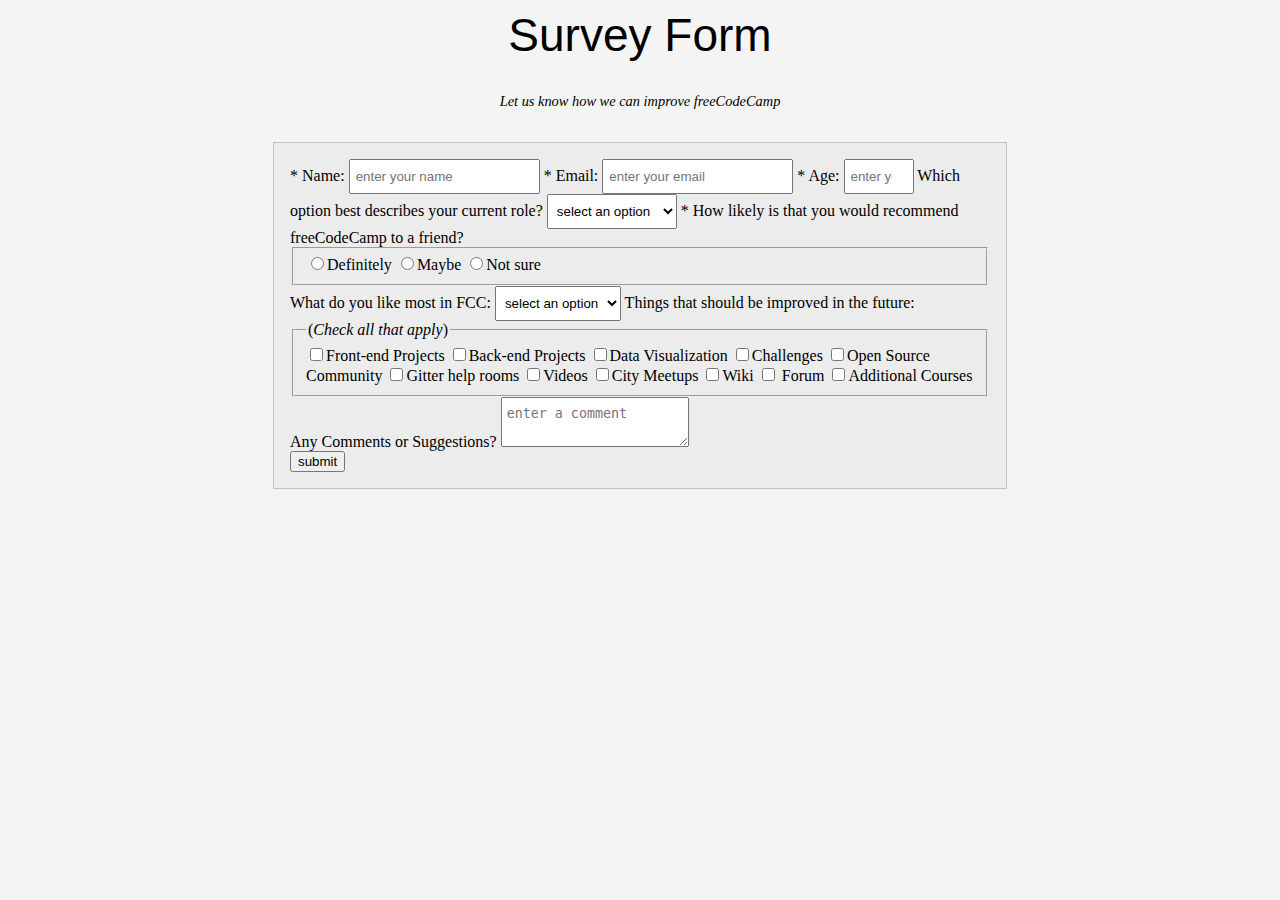
<file: form.html>
<link rel="stylesheet" href="formstyle.css">

<!-- 
Hello Camper!
For now, the test suite only works in Chrome! Please read the README below in the JS Editor before beginning. Feel free to delete this message once you have read it. Good luck and Happy Coding! 
- The freeCodeCamp Team 
-->
<head>
  <title>build a survey form - freecodecamp</title>
</head>

<body>
  <header>
    <section class="title-text">
      <h1 id="title">Survey Form</h1>
      <p id="description" class="title-text"><em style="font-size: 90%;">Let us know how we can improve freeCodeCamp</em></p>
    </section>
  </header>
  
  <main>
    <form id="survey-form">
      <section id="survey-fields">
        <!-- identification fields -->
        <label for="name" id="name-label">* Name:</label>
        <input id="name" type="text" placeholder="enter your name" required>
        <label for="Email" id="email-label">* Email:</label>
        <input id="email" type="email" placeholder="enter your email" required>
        <label for="number" id="number-label">* Age:</label>
        <input id="number" type="number" placeholder="enter your age" min=1 max=125 required>
      
        <!-- Which option best describes your current role -->
        <label for="dropdown">Which option best describes your current role?</label>
        <select id="dropdown" form="survey-form">
          <option value="" disabled selected>select an option</option>
          <option value="student">Student</option>
          <option value="full-time-job">Full time job</option>
          <option value="full-time-learner">Full time learner</option>
          <option value="prefer-not">Prefer not to say</option>
          <option value="other">Other</option>
        </select>
      
        <!-- How likely is that you would recommend freeCodeCamp to a friend -->
        <label for="recommendation">* How likely is that you would recommend freeCodeCamp to a friend?</label>
        <fieldset id="recommendation">
          <label for="r_definitely"><input type="radio" name="recommend" id="r_definitely" value="definitely" required>Definitely</label>
          <label for="r_maybe"><input type="radio" name="recommend" id="r_maybe" value="maybe" required>Maybe</label>
          <label for="r_not_sure"><input type="radio" name="recommend" id="r_not_sure" value="notsure" required>Not sure</label>
        </fieldset>
        
        <!-- What do you like most in FCC -->
        <label for="likethemost">What do you like most in FCC:</label>
        <select id="likethemost">
          <option value="" disabled selected>select an option</option>
          <option value="challenges">Challenges</option>
          <option value="projects">Projects</option>
          <option value="community">Community</option>
          <option value="open-source">Open Source</option>
        </select>
      
        <!-- Things that should be improved in the future -->
        <label for="improvements">Things that should be improved in the future:</label>
        <fieldset id="improvements">
          <legend>(<em>Check all that apply</em>)</legend>
          <label for="c-fep"><input type="checkbox" name="improve-checks" id="c-fep" value="fep">Front-end Projects</label>
          <label for="c-bep"><input type="checkbox" name="improve-checks" id="c-bep" value="bep">Back-end Projects</label>
          <label for="c-datav"><input type="checkbox" name="improve-checks" id="c-datav" value="datav">Data Visualization</label>
          <label for="c-chlgs"><input type="checkbox" name="improve-checks" id="c-chlgs" value="chlgs">Challenges</label>
          <label for="c-osc"><input type="checkbox" name="improve-checks" id="c-osc" value="osc">Open Source Community</label>
          <label for="c-ghr"><input type="checkbox" name="improve-checks" id="c-ghr" value="ghr">Gitter help rooms</label>
          <label for="c-vid"><input type="checkbox" name="improve-checks" id="c-vid" value="vid">Videos</label>
          <label for="c-meet"><input type="checkbox" name="improve-checks" id="c-meet" value="meet">City Meetups</label>
          <label for="c-wiki"><input type="checkbox" name="improve-checks" id="c-wiki" value="wiki">Wiki</label>
          <label for="c-forum"><input type="checkbox" name="improve-checks" id="c-forum" value="forum">
Forum</label>
          <label for="c-addcours"><input type="checkbox" name="improve-checks" id="c-addcours" value="addcours">Additional Courses</label>
        </fieldset>
       
        <!-- Any Comments or Suggestions -->
        <label for="comments">Any Comments or Suggestions?</label>
        <textarea style="height:50px;resize:vertical;" id="comments" placeholder="enter a comment"></textarea>
      </section>

      <!-- submit -->
      <button id="submit">submit</button>
    </form>
  </main>
 
</body>
</file>
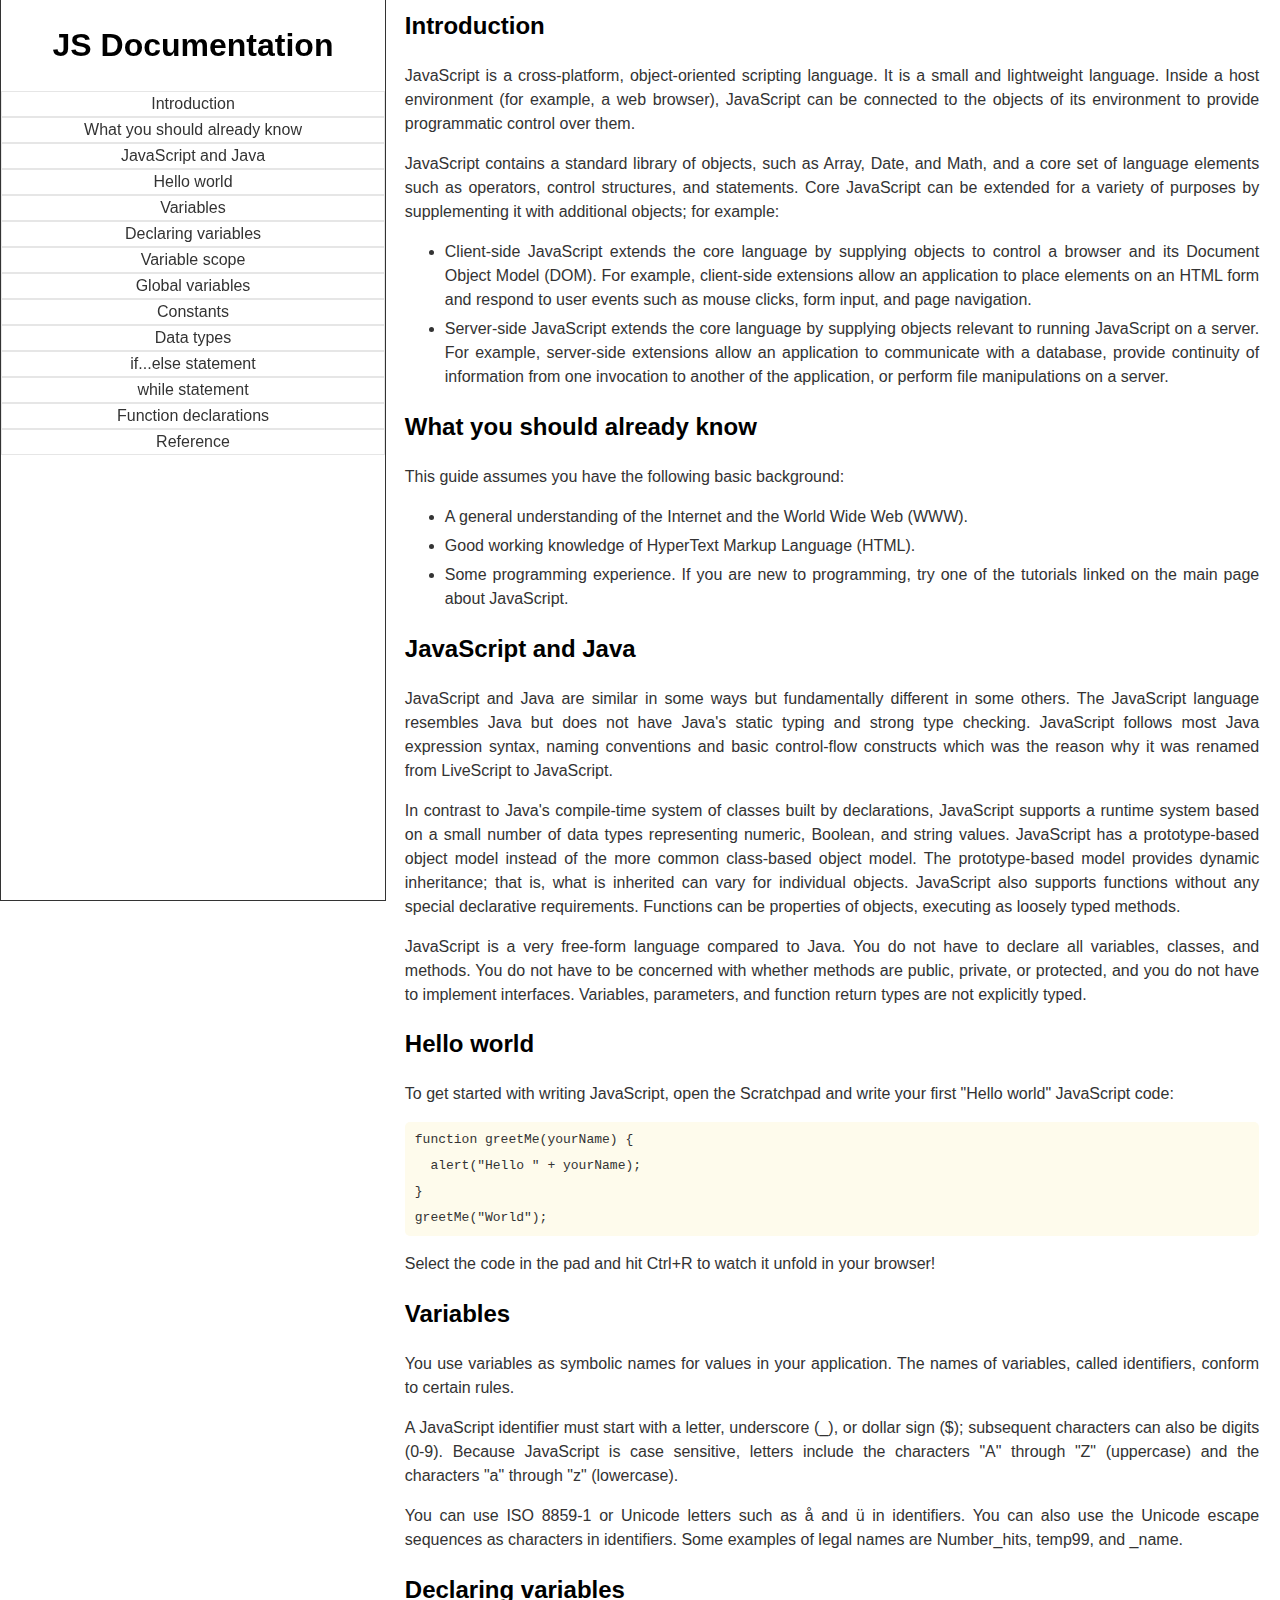
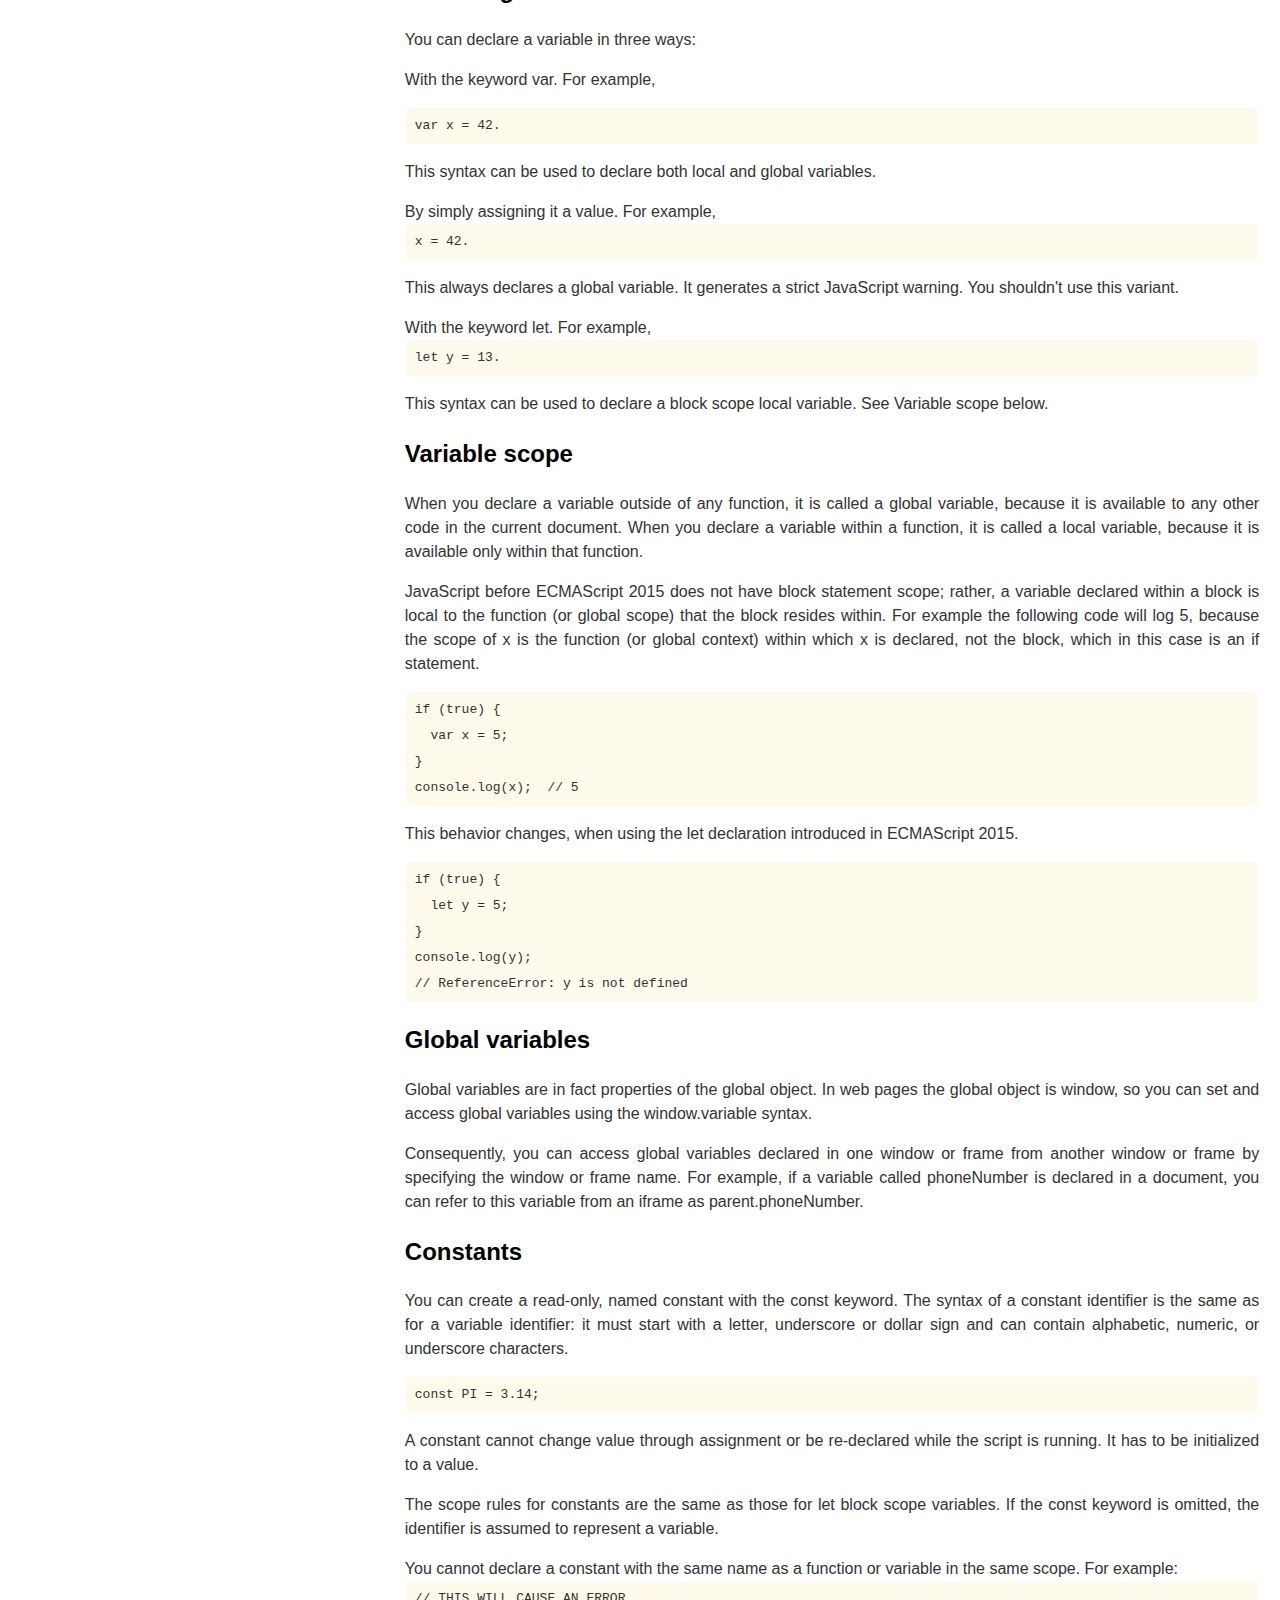
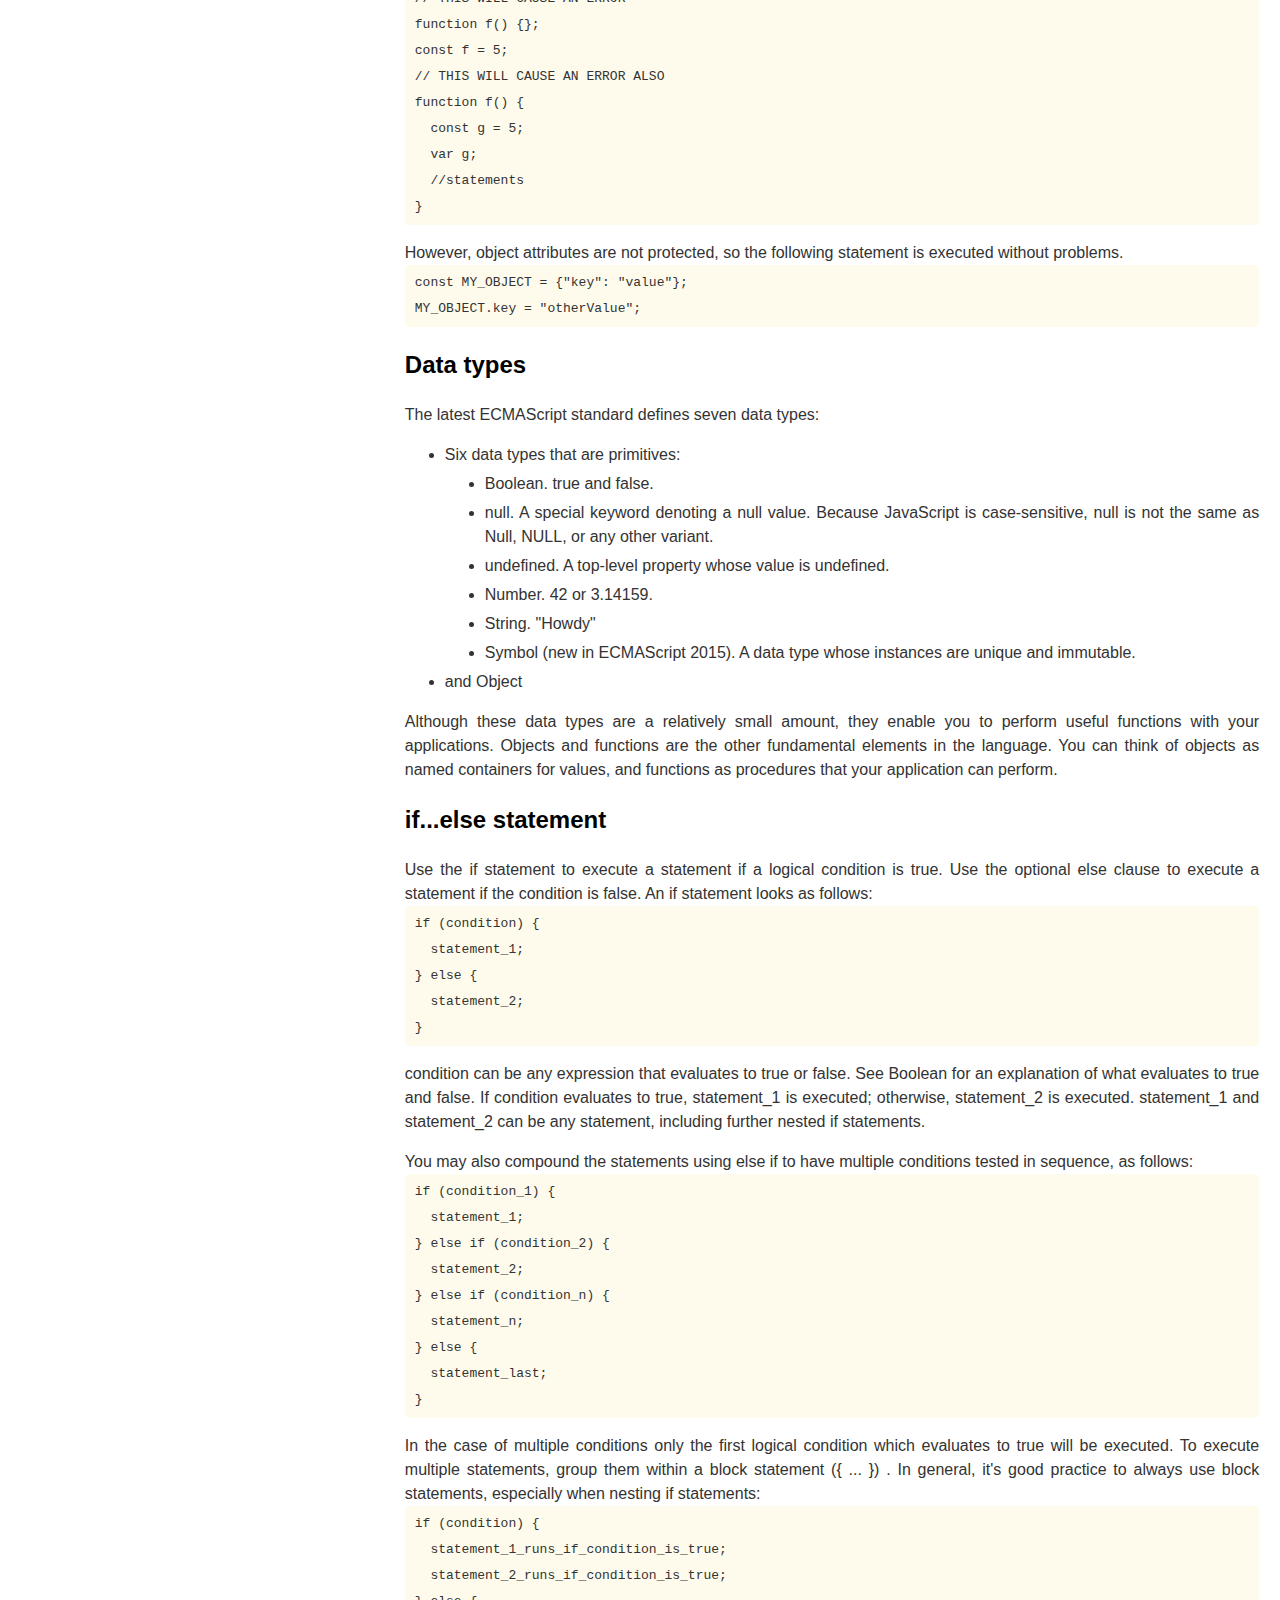
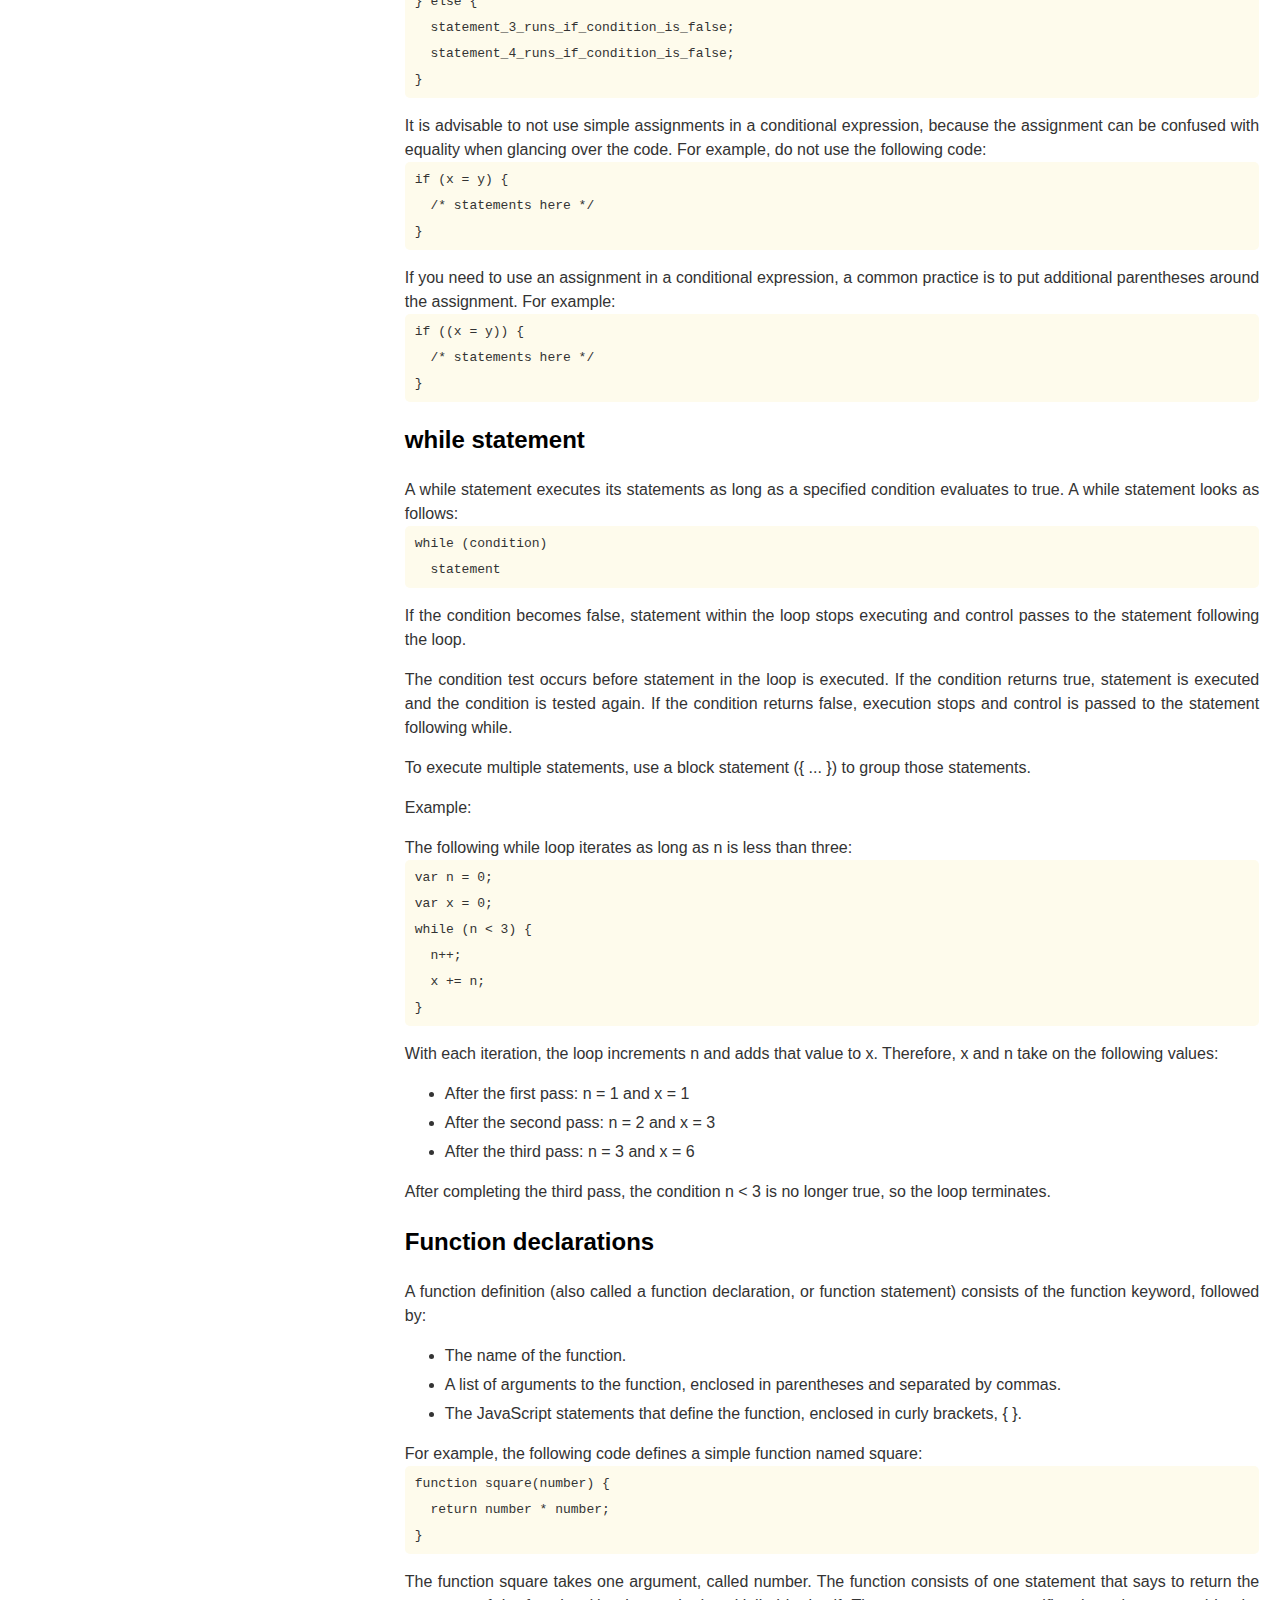
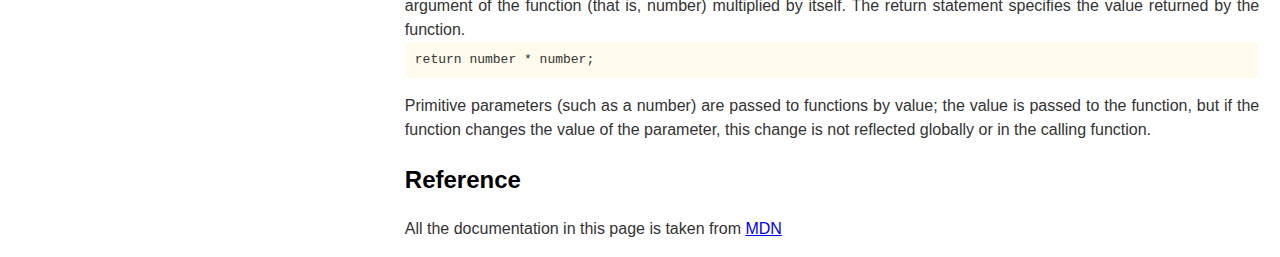
<file: techdocument.html>
<link rel="stylesheet" href="techdocumentstyle.css">

<!-- 
Hello Camper!
For now, the test suite only works in Chrome! Please read the README below in the JS Editor before beginning. Feel free to delete this message once you have read it. Good luck and Happy Coding! 
- The freeCodeCamp Team 
-->

<head>
  <title>Responsive Web Design Projects - Build a Technical Documentation Page</title>
</head>

<body>
  <nav id="navbar">
    <header>
      <h1>JS Documentation</h1>
    </header>
    <ol id="nav-list">
      <a href="#Introduction" class="nav-link"><li>Introduction</li></a>
      <a href="#What_you_should_already_know" class="nav-link"><li>What you should already know</li></a>
      <a href="#JavaScript_and_Java" class="nav-link"><li>JavaScript and Java</li></a>
      <a href="#Hello_world" class="nav-link"><li>Hello world</li></a>
      <a href="#Variables" class="nav-link"><li>Variables</li></a>
      <a href="#Declaring_variables" class="nav-link"><li>Declaring variables</li></a>
      <a href="#Variable_scope" class="nav-link"><li>Variable scope</li></a>
      <a href="#Global_variables" class="nav-link"><li>Global variables</li></a>
      <a href="#Constants" class="nav-link"><li>Constants</li></a>
      <a href="#Data_types" class="nav-link"><li>Data types</li></a>
      <a href="#if...else_statement" class="nav-link"><li>if...else statement</li></a>
      <a href="#while_statement" class="nav-link"><li>while statement</li></a>
      <a href="#Function_declarations" class="nav-link"><li>Function declarations</li></a>
      <a href="#Reference" class="nav-link"><li>Reference</li></a>
    </ol>
  </nav>
  
  <main id="main-doc">
    <section id="Introduction" class="main-section">
      <header>
        <h2>Introduction</h2>
      </header>
      <article>
      <p>
        JavaScript is a cross-platform, object-oriented scripting language. It is a small and lightweight language. Inside a host environment (for example, a web browser), JavaScript can be connected to the objects of its environment to provide programmatic control over them.
      </p>
      <p>
        JavaScript contains a standard library of objects, such as Array, Date, and Math, and a core set of language elements such as operators, control structures, and statements. Core JavaScript can be extended for a variety of purposes by supplementing it with additional objects; for example:
        <ol>
          <li>Client-side JavaScript extends the core language by supplying objects to control a browser and its Document Object Model (DOM). For example, client-side extensions allow an application to place elements on an HTML form and respond to user events such as mouse clicks, form input, and page navigation.</li>
          <li>Server-side JavaScript extends the core language by supplying objects relevant to running JavaScript on a server. For example, server-side extensions allow an application to communicate with a database, provide continuity of information from one invocation to another of the application, or perform file manipulations on a server.</li>
        </ol>
      </p>
      </article>
    </section>
    
    <section id="What_you_should_already_know" class="main-section">
      <header>
        <h2>What you should already know</h2>
      </header>
      <article>
      <p>This guide assumes you have the following basic background:</p>
      <p>
        <ol>
          <li>A general understanding of the Internet and the World Wide Web (WWW).</li>
          <li>Good working knowledge of HyperText Markup Language (HTML).</li>
          <li>Some programming experience. If you are new to programming, try one of the tutorials linked on the main page about JavaScript.</li>
        </ol>
      </p>
      </article>
    </section>

    <section id="JavaScript_and_Java" class="main-section">
      <header>
        <h2>JavaScript and Java</h2>
      </header>
      <article>
      <p>JavaScript and Java are similar in some ways but fundamentally different in some others. The JavaScript language resembles Java but does not have Java's static typing and strong type checking. JavaScript follows most Java expression syntax, naming conventions and basic control-flow constructs which was the reason why it was renamed from LiveScript to JavaScript.</p>
      <p>In contrast to Java's compile-time system of classes built by declarations, JavaScript supports a runtime system based on a small number of data types representing numeric, Boolean, and string values. JavaScript has a prototype-based object model instead of the more common class-based object model. The prototype-based model provides dynamic inheritance; that is, what is inherited can vary for individual objects. JavaScript also supports functions without any special declarative requirements. Functions can be properties of objects, executing as loosely typed methods.</p>
      <p>JavaScript is a very free-form language compared to Java. You do not have to declare all variables, classes, and methods. You do not have to be concerned with whether methods are public, private, or protected, and you do not have to implement interfaces. Variables, parameters, and function return types are not explicitly typed.</p>
      </article>
    </section>
    
    <section id="Hello_world" class="main-section">
      <header>
        <h2>Hello world</h2>
      </header>
      <article>
      <p>To get started with writing JavaScript, open the Scratchpad and write your first "Hello world" JavaScript code:</p>
      <code>function greetMe(yourName) {
  alert("Hello " + yourName);
}
greetMe("World");</code>
      <p>Select the code in the pad and hit Ctrl+R to watch it unfold in your browser!</p>
      </article>
    </section>

    <section id="Variables" class="main-section">
      <header>
        <h2>Variables</h2>
      </header>
      <article>
      <p>You use variables as symbolic names for values in your application. The names of variables, called identifiers, conform to certain rules.</p>
      <p>A JavaScript identifier must start with a letter, underscore (_), or dollar sign ($); subsequent characters can also be digits (0-9). Because JavaScript is case sensitive, letters include the characters "A" through "Z" (uppercase) and the characters "a" through "z" (lowercase).</p>
      <p>You can use ISO 8859-1 or Unicode letters such as å and ü in identifiers. You can also use the Unicode escape sequences as characters in identifiers. Some examples of legal names are Number_hits, temp99, and _name.</p>
      </article>
    </section>

    <section id="Declaring_variables" class="main-section">
      <header>
        <h2>Declaring variables</h2>
      </header>
      <article>
      <p>You can declare a variable in three ways:</p>
      <p>With the keyword var. For example,</p>
        <code>var x = 42.</code>
      <p>This syntax can be used to declare both local and global variables.</p>
      <p>By simply assigning it a value. For example,
        <code>x = 42.</code>
      </p>
      <p>This always declares a global variable. It generates a strict JavaScript warning. You shouldn't use this variant.</p>
      <p>With the keyword let. For example,
        <code>let y = 13.</code>
      </p>
      <p>This syntax can be used to declare a block scope local variable. See Variable scope below.</p>
      </article>
    </section>

    <section id="Variable_scope" class="main-section">
      <header>
        <h2>Variable scope</h2>
      </header>
      <article>
      <p>When you declare a variable outside of any function, it is called a global variable, because it is available to any other code in the current document. When you declare a variable within a function, it is called a local variable, because it is available only within that function.</p>
      <p>JavaScript before ECMAScript 2015 does not have block statement scope; rather, a variable declared within a block is local to the function (or global scope) that the block resides within. For example the following code will log 5, because the scope of x is the function (or global context) within which x is declared, not the block, which in this case is an if statement.</p>
      <p>
        <code>if (true) {
  var x = 5;
}
console.log(x);  // 5</code>
      </p>
      <p>This behavior changes, when using the let declaration introduced in ECMAScript 2015.</p>
      <p>
        <code>if (true) {
  let y = 5;
}
console.log(y);  
// ReferenceError: y is not defined</code>
      </p>
      </article>
    </section>

    <section id="Global_variables" class="main-section">
      <header>
        <h2>Global variables</h2>
      </header>
      <article>
      <p>Global variables are in fact properties of the global object. In web pages the global object is window, so you can set and access global variables using the window.variable syntax.</p>
      <p>Consequently, you can access global variables declared in one window or frame from another window or frame by specifying the window or frame name. For example, if a variable called phoneNumber is declared in a document, you can refer to this variable from an iframe as parent.phoneNumber.</p>
      </article>
    </section>

    <section id="Constants" class="main-section">
      <header>
        <h2>Constants</h2>
      </header>
      <article>
      <p>You can create a read-only, named constant with the const keyword. The syntax of a constant identifier is the same as for a variable identifier: it must start with a letter, underscore or dollar sign and can contain alphabetic, numeric, or underscore characters.</p>
        <code>const PI = 3.14;</code>
      </p>
      <p>A constant cannot change value through assignment or be re-declared while the script is running. It has to be initialized to a value.</p>
      <p>The scope rules for constants are the same as those for let block scope variables. If the const keyword is omitted, the identifier is assumed to represent a variable.</p>
      <p>You cannot declare a constant with the same name as a function or variable in the same scope. For example:
        <code>// THIS WILL CAUSE AN ERROR
function f() {};
const f = 5;
// THIS WILL CAUSE AN ERROR ALSO
function f() {
  const g = 5;
  var g;
  //statements
}</code>
      </p>
      <p>However, object attributes are not protected, so the following statement is executed without problems.
        <code>const MY_OBJECT = {"key": "value"};
MY_OBJECT.key = "otherValue";</code>
      </p>
      </article>
    </section>

    <section id="Data_types" class="main-section">
      <header>
        <h2>Data types</h2>
      </header>
      <article>
      <p>The latest ECMAScript standard defines seven data types:
        <ol>
        <li>Six data types that are primitives:</li>
          <ol>
            <li>Boolean. true and false.</li>
            <li>null. A special keyword denoting a null value. Because JavaScript is case-sensitive, null is not the same as Null, NULL, or any other variant.</li>
            <li>undefined. A top-level property whose value is undefined.</li>
            <li>Number. 42 or 3.14159.</li>
            <li>String. "Howdy"</li>
            <li>Symbol (new in ECMAScript 2015). A data type whose instances are unique and immutable.</li>
          </ol>
          <li>and Object</li>
        </ol>
      </p>
      <p>Although these data types are a relatively small amount, they enable you to perform useful functions with your applications. Objects and functions are the other fundamental elements in the language. You can think of objects as named containers for values, and functions as procedures that your application can perform.</p>
      </article>
    </section>

    <section id="if...else_statement" class="main-section">
      <header>
        <h2>if...else statement</h2>
      </header>
      <article>
      <p>Use the if statement to execute a statement if a logical condition is true. Use the optional else clause to execute a statement if the condition is false. An if statement looks as follows:<code>if (condition) {
  statement_1;
} else {
  statement_2;
}</code>
      </p>
      <p>condition can be any expression that evaluates to true or false. See Boolean for an explanation of what evaluates to true and false. If condition evaluates to true, statement_1 is executed; otherwise, statement_2 is executed. statement_1 and statement_2 can be any statement, including further nested if statements.</p>
      <p>You may also compound the statements using else if to have multiple conditions tested in sequence, as follows:<code>if (condition_1) {
  statement_1;
} else if (condition_2) {
  statement_2;
} else if (condition_n) {
  statement_n;
} else {
  statement_last;
}</code>
      </p>
      <p>In the case of multiple conditions only the first logical condition which evaluates to true will be executed. To execute multiple statements, group them within a block statement ({ ... }) . In general, it's good practice to always use block statements, especially when nesting if statements:<code>if (condition) {
  statement_1_runs_if_condition_is_true;
  statement_2_runs_if_condition_is_true;
} else {
  statement_3_runs_if_condition_is_false;
  statement_4_runs_if_condition_is_false;
}</code>
      </p>
      <p>It is advisable to not use simple assignments in a conditional expression, because the assignment can be confused with equality when glancing over the code. For example, do not use the following code:<code>if (x = y) {
  /* statements here */
}</code>
      </p>
      <p>If you need to use an assignment in a conditional expression, a common practice is to put additional parentheses around the assignment. For example:<code>if ((x = y)) {
  /* statements here */
}</code>
      </p>
      </article>
    </section>

    <section id="while_statement" class="main-section">
      <header>
        <h2>while statement</h2>
      </header>
      <article>
      <p>A while statement executes its statements as long as a specified condition evaluates to true. A while statement looks as follows:<code>while (condition)
  statement</code>
      </p>
      <p>If the condition becomes false, statement within the loop stops executing and control passes to the statement following the loop.</p>
      <p>The condition test occurs before statement in the loop is executed. If the condition returns true, statement is executed and the condition is tested again. If the condition returns false, execution stops and control is passed to the statement following while.</p>
      <p>To execute multiple statements, use a block statement ({ ... }) to group those statements.</p>
      <p>Example:</p>
      <p>The following while loop iterates as long as n is less than three:<code>var n = 0;
var x = 0;
while (n &lt 3) {
  n++;
  x += n;
}</code>
      </p>
      <p>With each iteration, the loop increments n and adds that value to x. Therefore, x and n take on the following values:
        <ol>
          <li>After the first pass: n = 1 and x = 1</li>
          <li>After the second pass: n = 2 and x = 3</li>
          <li>After the third pass: n = 3 and x = 6</li>
        </ol>
      </p>
      <p>After completing the third pass, the condition n &lt 3 is no longer true, so the loop terminates.</p>
      </article>
    </section>

    <section id="Function_declarations" class="main-section">
      <header>
        <h2>Function declarations</h2>
      </header>
      <article>
      <p>A function definition (also called a function declaration, or function statement) consists of the function keyword, followed by:
        <ol>
          <li>The name of the function.</li>
          <li>A list of arguments to the function, enclosed in parentheses and separated by commas.</li>
          <li>The JavaScript statements that define the function, enclosed in curly brackets, { }.</li>
        </ol>
      </p>
      <p>For example, the following code defines a simple function named square:<code>function square(number) {
  return number * number;
}</code>
      </p>
      <p>The function square takes one argument, called number. The function consists of one statement that says to return the argument of the function (that is, number) multiplied by itself. The return statement specifies the value returned by the function.<code>return number * number;</code>
      </p>
      <p>Primitive parameters (such as a number) are passed to functions by value; the value is passed to the function, but if the function changes the value of the parameter, this change is not reflected globally or in the calling function.</p>
      </article>
    </section>

    <section id="Reference" class="main-section">
      <header>
        <h2>Reference</h2>
      </header>
      <article>
      <p>All the documentation in this page is taken from <a href="https://developer.mozilla.org/en-US/docs/Web/JavaScript/Guide">MDN</a></p>
      </article>
    </section>
  </main>
  
  <footer></footer>
</body>
</file>
<file: formstyle.css>
html {
    font-size: 100%;
  }
  
  body {
    background-color: #f4f4f4;
    font: 1em 'Playfair Display', Serif;
  }
  
  h1 {
    font: 2.875em 'PT Sans', Sans-Serif;
  }
  
  p {
    margin-block-end: 0.3em;
  }
  
  #title,
  #description {
    text-align: center;
  }
  
  form {
      background-color: #ececec;
      padding: 1em;
      border: 1px solid #c1c1c1;
      margin: 2rem auto 0 auto;
      max-width: 700px;
      padding: 1em;
  }
  
  .form-group {
    display: grid;
    grid-template-columns: 100%;  
    align-items: center;
    margin-bottom: 15px;
  }

  input[type=text],
  input[type=email],
  input[type=number],
  textarea,
  select {
    padding: 8px 5px;
  }
   
  .input-group label {
    display: block;
    padding-left: 15px;
    padding-bottom: 5px;
    text-indent: -15px;
    text-align: left;
  }
  
  .input-group input {
    width: 13px;
    height: 13px;
    padding: 0;
    margin:0;
    vertical-align: bottom;
    position: relative;
    top: -3px;
    *overflow: hidden;
    text-align: left;
  }
  
  .button {
    background-color: #76c7c1;
    color: #2d6363;
    cursor: pointer;
    border-width: 0px 0px 3px 0px;
    border-style: solid;
    border-color: #5d9e9a;
    border-radius: 5px;
    font-family: 'PT Sans', Sans-Serif;
    padding: 10px;
    text-transform: uppercase;
  }
  
  .button:hover {
    background-color: #8ed2d1;
    border-color: #2d6363;
  }
  
  @media (min-width: 400px) {
    .form-group {
      display: grid;
      grid-template-columns: 200px 1fr;
      grid-gap: 16px;
    }
    
    .form-group p {
      margin-block-end: 1em;
    }

    label, 
    .form-group p {
      text-align: right;
      grid-column: 1 / 2;
      align-items: start;
    }

    input,
    button, 
    .input-group {
      grid-column: 2 / 3;
      margin-bottom: 0;
    }
  }
</file>
<file: techdocumentstyle.css>
body {
  font-family: 'Open Sans',Arial,sans-serif;
  line-height: 1.5;
  color: hsl(0, 0%, 20%);
}

h1, h2 {
  color: #000000;
}

#navbar {
  position: fixed;
  top: -1px;
  left: 0px;
  width: 30vw;
  height: 100%;
  border-style: solid;
  border-width: 1px;
}

#navbar header {
  text-align: center;
}

#nav-list {
  list-style: none;
  padding-left: 0px;
  overflow-y:auto;
}

#nav-list li {
  border-style: solid;
  border-width: 1px;
  border-color: hsl(0, 0%, 90%);
  text-align: center;
}

#nav-list li:hover {
  animation-name: nav-list-item-color;
  animation-duration: 90ms;
  animation-fill-mode: forwards;
}

@keyframes nav-list-item-color {
  100% {
      background-color: hsl(200, 70%, 90%);
      border-width: 2px;
      border-color: hsl(200, 70%, 30%);
  }
}

.nav-link {
  text-decoration: inherit;
  color: inherit;
}

main {
  margin-left: 31vw;
  margin-right: 1vw;
}

main ol {
  list-style: disc;
}

main li {
  margin-top: 5px;
}

.main-section {
  text-align: justify;
}

code{
  background-color: hsl(50, 90%, 96%);
  display:block;
  line-height: 2;
  white-space: pre;
  word-wrap: normal;
  border-radius:5px;
  padding: 5px;
  padding-left: 10px;
}

@media(max-width: 810px) {
  #navbar {
    position: relative;
    width: 100%;
    border-style: none;
    height: auto;
  }
  #nav-list {
    max-height: 35vh;
    width: 100%;
  }
 
  main {
    margin: auto;
    margin-left: 1vw;
    margin-right: 1vw;
  }
}

@media(max-width: 500px) {
  body {
    font-size: 90%;
  }
}

@media(max-width: 400px) {
  body {
    font-size: 80%;
  }
}
</file>
